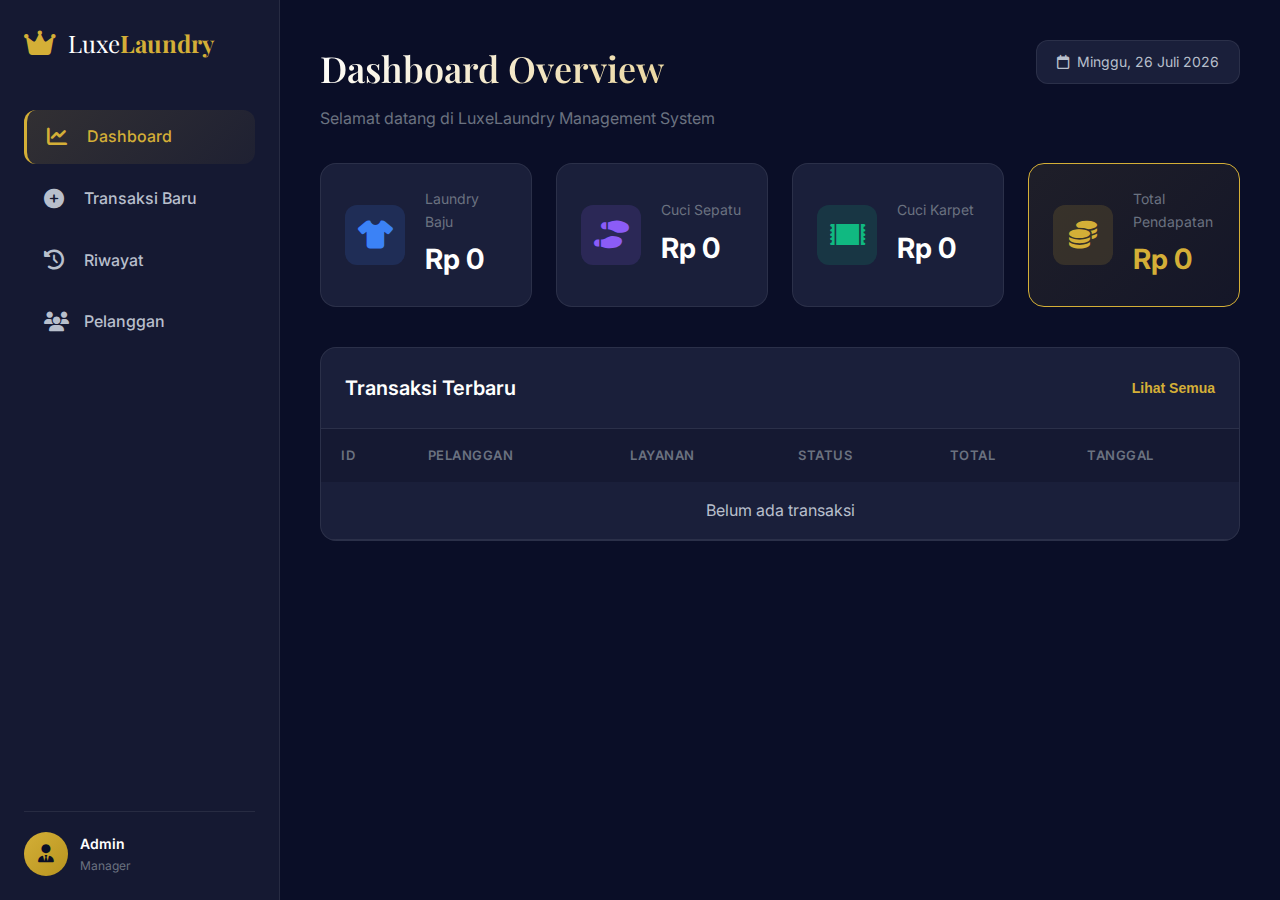
<file: TP S.Data/index.html>
<!DOCTYPE html>
<html lang="id">

<head>
    <meta charset="UTF-8">
    <meta name="viewport" content="width=device-width, initial-scale=1.0">
    <title>LuxeLaundry - Premium Laundry Service</title>
    <link rel="preconnect" href="https://fonts.googleapis.com">
    <link rel="preconnect" href="https://fonts.gstatic.com" crossorigin>
    <link
        href="https://fonts.googleapis.com/css2?family=Inter:wght@300;400;500;600;700;800&family=Playfair+Display:wght@400;600;700&display=swap"
        rel="stylesheet">
    <link rel="stylesheet" href="https://cdnjs.cloudflare.com/ajax/libs/font-awesome/6.5.1/css/all.min.css">
    <link rel="stylesheet" href="style.css">
</head>

<body>
    <!-- Sidebar Navigation -->
    <aside class="sidebar">
        <div class="logo">
            <i class="fas fa-crown"></i>
            <span>Luxe<strong>Laundry</strong></span>
        </div>

        <nav class="nav-menu">
            <a href="#" class="nav-link active" data-page="dashboard">
                <i class="fas fa-chart-line"></i>
                <span>Dashboard</span>
            </a>
            <a href="#" class="nav-link" data-page="transaction">
                <i class="fas fa-plus-circle"></i>
                <span>Transaksi Baru</span>
            </a>
            <a href="#" class="nav-link" data-page="history">
                <i class="fas fa-history"></i>
                <span>Riwayat</span>
            </a>
            <a href="#" class="nav-link" data-page="customers">
                <i class="fas fa-users"></i>
                <span>Pelanggan</span>
            </a>
        </nav>

        <div class="sidebar-footer">
            <div class="user-info">
                <div class="avatar">
                    <i class="fas fa-user-tie"></i>
                </div>
                <div class="user-details">
                    <p class="user-name">Admin</p>
                    <p class="user-role">Manager</p>
                </div>
            </div>
        </div>
    </aside>

    <!-- Main Content -->
    <main class="main-content">
        <!-- Dashboard Page -->
        <section id="dashboard" class="page active">
            <div class="page-header">
                <div>
                    <h1>Dashboard Overview</h1>
                    <p class="subtitle">Selamat datang di LuxeLaundry Management System</p>
                </div>
                <div class="header-actions">
                    <div class="date-display">
                        <i class="far fa-calendar"></i>
                        <span id="current-date"></span>
                    </div>
                </div>
            </div>

            <!-- Stats Cards -->
            <div class="stats-grid">
                <div class="stat-card">
                    <div class="stat-icon blue">
                        <i class="fas fa-tshirt"></i>
                    </div>
                    <div class="stat-info">
                        <p class="stat-label">Laundry Baju</p>
                        <h3 class="stat-value" id="stat-baju">Rp 0</h3>
                    </div>
                </div>

                <div class="stat-card">
                    <div class="stat-icon purple">
                        <i class="fas fa-shoe-prints"></i>
                    </div>
                    <div class="stat-info">
                        <p class="stat-label">Cuci Sepatu</p>
                        <h3 class="stat-value" id="stat-sepatu">Rp 0</h3>
                    </div>
                </div>

                <div class="stat-card">
                    <div class="stat-icon green">
                        <i class="fas fa-rug"></i>
                    </div>
                    <div class="stat-info">
                        <p class="stat-label">Cuci Karpet</p>
                        <h3 class="stat-value" id="stat-karpet">Rp 0</h3>
                    </div>
                </div>

                <div class="stat-card highlight">
                    <div class="stat-icon gold">
                        <i class="fas fa-coins"></i>
                    </div>
                    <div class="stat-info">
                        <p class="stat-label">Total Pendapatan</p>
                        <h3 class="stat-value" id="stat-total">Rp 0</h3>
                    </div>
                </div>
            </div>

            <!-- Recent Transactions -->
            <div class="card">
                <div class="card-header">
                    <h2>Transaksi Terbaru</h2>
                    <button class="btn-text" onclick="switchPage('history')">Lihat Semua</button>
                </div>
                <div class="table-container">
                    <table class="data-table">
                        <thead>
                            <tr>
                                <th>ID</th>
                                <th>Pelanggan</th>
                                <th>Layanan</th>
                                <th>Status</th>
                                <th>Total</th>
                                <th>Tanggal</th>
                            </tr>
                        </thead>
                        <tbody id="recent-transactions">
                            <tr>
                                <td colspan="6" class="empty-state">Belum ada transaksi</td>
                            </tr>
                        </tbody>
                    </table>
                </div>
            </div>
        </section>

        <!-- Transaction Page -->
        <section id="transaction" class="page">
            <div class="page-header">
                <div>
                    <h1>Transaksi Baru</h1>
                    <p class="subtitle">Buat transaksi laundry baru</p>
                </div>
            </div>

            <!-- Service Selection -->
            <div class="service-tabs">
                <button class="service-tab active" data-service="baju">
                    <i class="fas fa-tshirt"></i>
                    <span>Baju</span>
                </button>
                <button class="service-tab" data-service="selimut">
                    <i class="fas fa-bed"></i>
                    <span>Selimut</span>
                </button>
                <button class="service-tab" data-service="bedcover">
                    <i class="fas fa-layer-group"></i>
                    <span>Bed Cover</span>
                </button>
                <button class="service-tab" data-service="sepatu">
                    <i class="fas fa-shoe-prints"></i>
                    <span>Sepatu</span>
                </button>
                <button class="service-tab" data-service="karpet">
                    <i class="fas fa-rug"></i>
                    <span>Karpet</span>
                </button>
                <button class="service-tab" data-service="boneka">
                    <i class="fas fa-teddy-bear"></i>
                    <span>Boneka</span>
                </button>
                <button class="service-tab" data-service="gorden">
                    <i class="fas fa-window-maximize"></i>
                    <span>Gorden</span>
                </button>
                <button class="service-tab" data-service="bantal">
                    <i class="fas fa-couch"></i>
                    <span>Bantal</span>
                </button>
            </div>

            <!-- Transaction Form -->
            <div class="card form-card">
                <form id="transaction-form">
                    <div class="form-grid">
                        <div class="form-group">
                            <label>Nama Pelanggan</label>
                            <input type="text" id="customer-name" placeholder="Masukkan nama pelanggan" required>
                        </div>

                        <div class="form-group">
                            <label>Metode Pembayaran</label>
                            <select id="payment-method">
                                <option value="Cash">Cash</option>
                                <option value="Debit">Debit</option>
                                <option value="E-Wallet">E-Wallet</option>
                            </select>
                        </div>
                    </div>

                    <!-- Dynamic Service Inputs -->
                    <div id="service-inputs"></div>

                    <div class="form-group">
                        <label>Deskripsi / Catatan</label>
                        <textarea id="description" rows="3" placeholder="Catatan tambahan (opsional)"></textarea>
                    </div>

                    <!-- Delivery Option -->
                    <div class="delivery-section">
                        <div class="checkbox-group">
                            <input type="checkbox" id="delivery-check">
                            <label for="delivery-check">Butuh Layanan Antar-Jemput?</label>
                        </div>
                        <div id="delivery-inputs" class="hidden">
                            <div class="form-group">
                                <label>Jarak (km)</label>
                                <input type="number" id="delivery-distance" step="0.1" min="0" value="0">
                                <small>Gratis untuk jarak < 5km. Biaya tambahan Rp 15.000 + Rp 5.000/km untuk jarak>
                                        5km</small>
                            </div>
                        </div>
                    </div>

                    <!-- Total Display -->
                    <div class="total-display">
                        <div class="total-label">Total Pembayaran</div>
                        <div class="total-amount" id="total-amount">Rp 0</div>
                    </div>

                    <div class="form-actions">
                        <button type="button" class="btn btn-secondary" onclick="resetTransactionForm()">Reset</button>
                        <button type="submit" class="btn btn-primary">
                            <i class="fas fa-save"></i>
                            Simpan Transaksi
                        </button>
                    </div>
                </form>
            </div>
        </section>

        <!-- History Page -->
        <section id="history" class="page">
            <div class="page-header">
                <div>
                    <h1>Riwayat Transaksi</h1>
                    <p class="subtitle">Kelola dan lihat semua transaksi</p>
                </div>
                <div class="header-actions">
                    <button class="btn btn-danger" onclick="undoLastTransaction()">
                        <i class="fas fa-undo"></i>
                        Undo Terakhir
                    </button>
                </div>
            </div>

            <div class="card">
                <div class="card-header">
                    <div class="search-box">
                        <i class="fas fa-search"></i>
                        <input type="text" id="search-input" placeholder="Cari transaksi...">
                    </div>
                </div>
                <div class="table-container">
                    <table class="data-table">
                        <thead>
                            <tr>
                                <th>ID</th>
                                <th>Tanggal</th>
                                <th>Pelanggan</th>
                                <th>Layanan</th>
                                <th>Deskripsi</th>
                                <th>Metode</th>
                                <th>Status</th>
                                <th>Total</th>
                                <th>Aksi</th>
                            </tr>
                        </thead>
                        <tbody id="history-table">
                            <tr>
                                <td colspan="9" class="empty-state">Belum ada transaksi</td>
                            </tr>
                        </tbody>
                    </table>
                </div>
            </div>
        </section>

        <!-- Customers Page -->
        <section id="customers" class="page">
            <div class="page-header">
                <div>
                    <h1>Data Pelanggan</h1>
                    <p class="subtitle">Kelola data pelanggan dan member</p>
                </div>
                <div class="header-actions">
                    <button class="btn btn-primary" onclick="openCustomerModal()">
                        <i class="fas fa-user-plus"></i>
                        Tambah Pelanggan
                    </button>
                </div>
            </div>

            <div class="customers-grid" id="customers-grid">
                <div class="empty-state-card">
                    <i class="fas fa-users"></i>
                    <p>Belum ada data pelanggan</p>
                </div>
            </div>
        </section>
    </main>

    <!-- Customer Modal -->
    <div id="customer-modal" class="modal">
        <div class="modal-content">
            <div class="modal-header">
                <h2>Tambah Pelanggan Baru</h2>
                <button class="modal-close" onclick="closeCustomerModal()">
                    <i class="fas fa-times"></i>
                </button>
            </div>
            <form id="customer-form">
                <div class="form-group">
                    <label>Nama Lengkap</label>
                    <input type="text" id="new-customer-name" required>
                </div>
                <div class="form-group">
                    <label>Nomor Telepon</label>
                    <input type="tel" id="new-customer-phone">
                </div>
                <div class="form-group">
                    <label>Alamat</label>
                    <textarea id="new-customer-address" rows="3"></textarea>
                </div>
                <div class="checkbox-group">
                    <input type="checkbox" id="new-customer-member">
                    <label for="new-customer-member">Daftarkan sebagai Member</label>
                </div>
                <div class="form-actions">
                    <button type="button" class="btn btn-secondary" onclick="closeCustomerModal()">Batal</button>
                    <button type="submit" class="btn btn-primary">Simpan</button>
                </div>
            </form>
        </div>
    </div>

    <script src="script.js"></script>
</body>

</html>
</file>
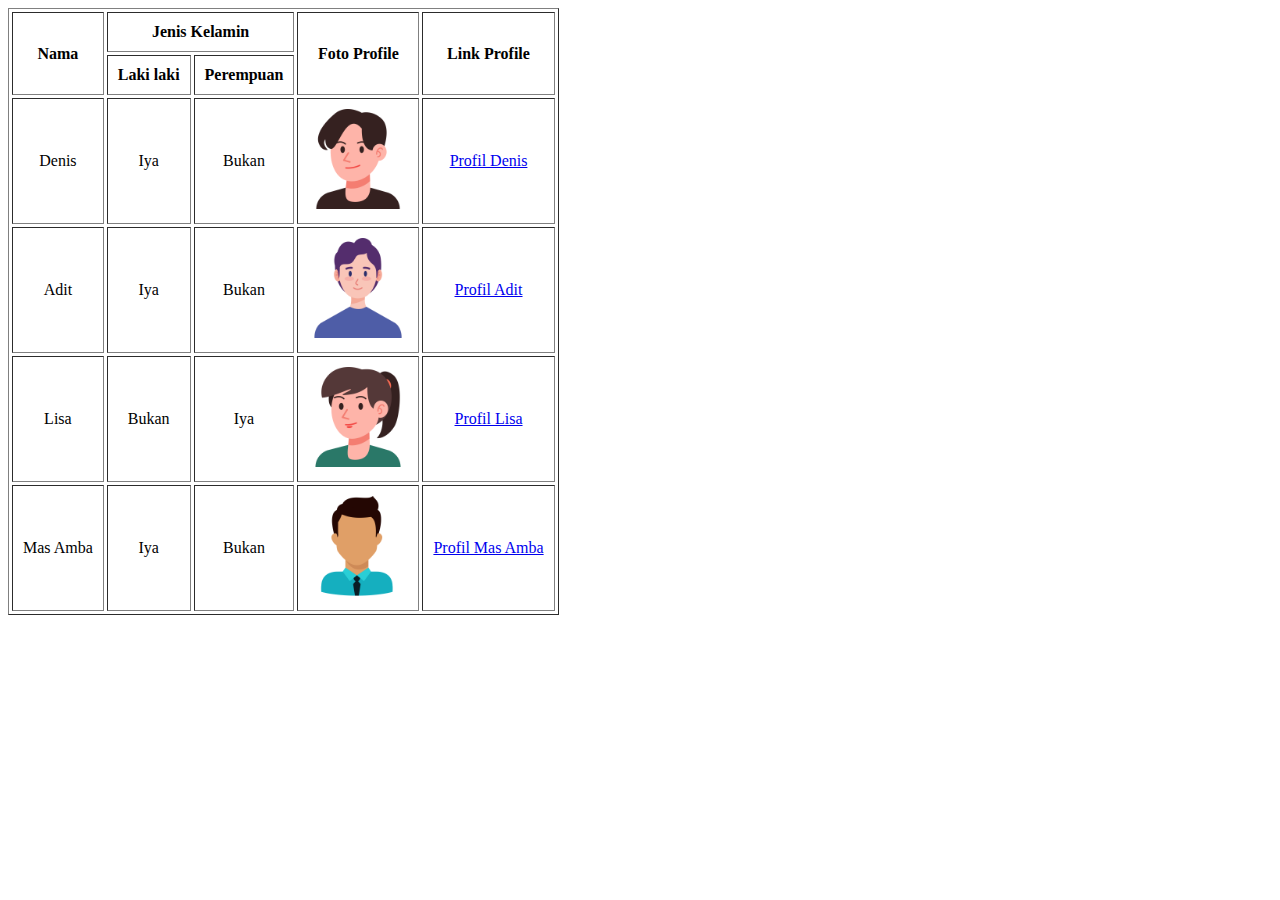
<file: Laprak2.html>
<!DOCTYPE html>
<html> 
    <head>
        <title>

        </title>
    </head>

    <body>
        <table border="1" cellpadding="10" cellspacing="3">
            <thead>
                <tr>
                    <th rowspan="2">Nama</th>
                    <th colspan="2">Jenis Kelamin</th>
                    <th rowspan="2">Foto Profile</th>
                    <th rowspan="2">Link Profile</th>
                </tr>
                <tr>
                    <th>Laki laki</th>
                    <th>Perempuan</th>
                </tr>
            </thead>
            <tbody>
                <tr>
                    <td align="center">Denis</td>
                    <td align="center">Iya</td>
                    <td align="center">Bukan</td>
                    <td align="center"><img  src="./boy(1).png" width="100" alt="Gambar Denis"></td>
                    <td align="center"><a target="_blank" href="denis.html">Profil Denis</a></td>
                </tr>
                <tr>
                    <td align="center">Adit</td>
                    <td align="center">Iya</td>
                    <td align="center">Bukan</td>
                    <td align="center"><img  src="boy1(1).png" width="100" alt="Gambar Adit"></td>
                    <td align="center"><a target="_blank" href="adit.html">Profil Adit</a></td>
                </tr>
                <tr>
                    <td align="center">Lisa</td>
                    <td align="center">Bukan</td>
                    <td align="center">Iya</td>
                    <td align="center"><img  src="girl(1).png" width="100" alt="Gambar Lisa"></td>
                    <td align="center"><a target="_blank" href="lisa.html">Profil Lisa</a></td>
                </tr>
                <tr>
                    <td align="center">Mas Amba</td>
                    <td align="center">Iya</td>
                    <td align="center">Bukan</td>
                    <td align="center"><img  src="man(1).png" width="100" alt="Gambar Mas Amba"></td>
                    <td align="center"><a target="_blank" href="mas amba.html">Profil Mas Amba</a></td>
                </tr>
            </tbody>
        </table>                                                                                        
    </body>
</html>
</file>
<file: TP S.Data/style.css>
/* ===== PREMIUM DESIGN SYSTEM ===== */
:root {
    /* Premium Color Palette */
    --primary-gold: #D4AF37;
    --primary-gold-dark: #B8941F;
    --primary-gold-light: #E8D090;

    --bg-primary: #0A0E27;
    --bg-secondary: #151932;
    --bg-card: #1A1F3A;
    --bg-hover: #242B4A;

    --text-primary: #FFFFFF;
    --text-secondary: #B8BFCC;
    --text-muted: #6B7280;

    --accent-blue: #3B82F6;
    --accent-purple: #8B5CF6;
    --accent-green: #10B981;
    --accent-red: #EF4444;

    --border-color: rgba(255, 255, 255, 0.08);
    --shadow-sm: 0 2px 8px rgba(0, 0, 0, 0.1);
    --shadow-md: 0 4px 16px rgba(0, 0, 0, 0.2);
    --shadow-lg: 0 8px 32px rgba(0, 0, 0, 0.3);

    --radius-sm: 8px;
    --radius-md: 12px;
    --radius-lg: 16px;
    --radius-xl: 24px;

    --transition: all 0.3s cubic-bezier(0.4, 0, 0.2, 1);
}

* {
    margin: 0;
    padding: 0;
    box-sizing: border-box;
}

body {
    font-family: 'Inter', -apple-system, BlinkMacSystemFont, sans-serif;
    background: var(--bg-primary);
    color: var(--text-primary);
    line-height: 1.6;
    overflow: hidden;
}

/* ===== SIDEBAR ===== */
.sidebar {
    position: fixed;
    left: 0;
    top: 0;
    width: 280px;
    height: 100vh;
    background: var(--bg-secondary);
    border-right: 1px solid var(--border-color);
    display: flex;
    flex-direction: column;
    padding: 24px;
    z-index: 100;
}

.logo {
    display: flex;
    align-items: center;
    gap: 12px;
    font-size: 24px;
    font-family: 'Playfair Display', serif;
    margin-bottom: 48px;
    color: var(--text-primary);
}

.logo i {
    color: var(--primary-gold);
    font-size: 28px;
}

.logo strong {
    color: var(--primary-gold);
    font-weight: 700;
}

.nav-menu {
    flex: 1;
    display: flex;
    flex-direction: column;
    gap: 8px;
}

.nav-link {
    display: flex;
    align-items: center;
    gap: 16px;
    padding: 14px 20px;
    border-radius: var(--radius-md);
    color: var(--text-secondary);
    text-decoration: none;
    transition: var(--transition);
    font-weight: 500;
    position: relative;
}

.nav-link i {
    font-size: 20px;
    width: 24px;
}

.nav-link:hover {
    background: var(--bg-hover);
    color: var(--text-primary);
}

.nav-link.active {
    background: linear-gradient(135deg, rgba(212, 175, 55, 0.15), rgba(212, 175, 55, 0.05));
    color: var(--primary-gold);
    border-left: 3px solid var(--primary-gold);
}

.sidebar-footer {
    border-top: 1px solid var(--border-color);
    padding-top: 20px;
}

.user-info {
    display: flex;
    align-items: center;
    gap: 12px;
}

.avatar {
    width: 44px;
    height: 44px;
    border-radius: 50%;
    background: linear-gradient(135deg, var(--primary-gold), var(--primary-gold-dark));
    display: flex;
    align-items: center;
    justify-content: center;
    color: var(--bg-primary);
    font-size: 18px;
}

.user-details {
    flex: 1;
}

.user-name {
    font-weight: 600;
    font-size: 14px;
    color: var(--text-primary);
}

.user-role {
    font-size: 12px;
    color: var(--text-muted);
}

/* ===== MAIN CONTENT ===== */
.main-content {
    margin-left: 280px;
    height: 100vh;
    overflow-y: auto;
    background: var(--bg-primary);
}

.page {
    display: none;
    padding: 40px;
    animation: fadeIn 0.4s ease;
}

.page.active {
    display: block;
}

@keyframes fadeIn {
    from {
        opacity: 0;
        transform: translateY(20px);
    }

    to {
        opacity: 1;
        transform: translateY(0);
    }
}

.page-header {
    display: flex;
    justify-content: space-between;
    align-items: flex-start;
    margin-bottom: 32px;
}

.page-header h1 {
    font-family: 'Playfair Display', serif;
    font-size: 36px;
    font-weight: 600;
    margin-bottom: 8px;
    background: linear-gradient(135deg, var(--text-primary), var(--primary-gold-light));
    -webkit-background-clip: text;
    -webkit-text-fill-color: transparent;
}

.subtitle {
    color: var(--text-muted);
    font-size: 16px;
}

.header-actions {
    display: flex;
    gap: 16px;
    align-items: center;
}

.date-display {
    display: flex;
    align-items: center;
    gap: 8px;
    padding: 10px 20px;
    background: var(--bg-card);
    border-radius: var(--radius-md);
    color: var(--text-secondary);
    font-size: 14px;
    border: 1px solid var(--border-color);
}

/* ===== STATS GRID ===== */
.stats-grid {
    display: grid;
    grid-template-columns: repeat(4, 1fr);
    gap: 24px;
    margin-bottom: 40px;
}

.stat-card {
    background: var(--bg-card);
    border: 1px solid var(--border-color);
    border-radius: var(--radius-lg);
    padding: 24px;
    display: flex;
    align-items: center;
    gap: 20px;
    transition: var(--transition);
    position: relative;
    overflow: hidden;
}

.stat-card::before {
    content: '';
    position: absolute;
    top: 0;
    left: 0;
    right: 0;
    height: 3px;
    background: linear-gradient(90deg, transparent, var(--primary-gold), transparent);
    opacity: 0;
    transition: var(--transition);
}

.stat-card:hover {
    transform: translateY(-4px);
    box-shadow: var(--shadow-lg);
    border-color: var(--primary-gold);
}

.stat-card:hover::before {
    opacity: 1;
}

.stat-card.highlight {
    background: linear-gradient(135deg, rgba(212, 175, 55, 0.1), rgba(212, 175, 55, 0.05));
    border-color: var(--primary-gold);
}

.stat-icon {
    width: 60px;
    height: 60px;
    border-radius: var(--radius-md);
    display: flex;
    align-items: center;
    justify-content: center;
    font-size: 28px;
}

.stat-icon.blue {
    background: rgba(59, 130, 246, 0.15);
    color: var(--accent-blue);
}

.stat-icon.purple {
    background: rgba(139, 92, 246, 0.15);
    color: var(--accent-purple);
}

.stat-icon.green {
    background: rgba(16, 185, 129, 0.15);
    color: var(--accent-green);
}

.stat-icon.gold {
    background: rgba(212, 175, 55, 0.15);
    color: var(--primary-gold);
}

.stat-info {
    flex: 1;
}

.stat-label {
    font-size: 14px;
    color: var(--text-muted);
    margin-bottom: 4px;
}

.stat-value {
    font-size: 28px;
    font-weight: 700;
    color: var(--text-primary);
}

.stat-card.highlight .stat-value {
    color: var(--primary-gold);
}

/* ===== CARDS ===== */
.card {
    background: var(--bg-card);
    border: 1px solid var(--border-color);
    border-radius: var(--radius-lg);
    overflow: hidden;
    margin-bottom: 24px;
}

.card-header {
    padding: 24px;
    border-bottom: 1px solid var(--border-color);
    display: flex;
    justify-content: space-between;
    align-items: center;
}

.card-header h2 {
    font-size: 20px;
    font-weight: 600;
}

/* ===== BUTTONS ===== */
.btn {
    padding: 12px 24px;
    border-radius: var(--radius-md);
    border: none;
    font-weight: 600;
    font-size: 14px;
    cursor: pointer;
    transition: var(--transition);
    display: inline-flex;
    align-items: center;
    gap: 8px;
    font-family: 'Inter', sans-serif;
}

.btn-primary {
    background: linear-gradient(135deg, var(--primary-gold), var(--primary-gold-dark));
    color: var(--bg-primary);
}

.btn-primary:hover {
    transform: translateY(-2px);
    box-shadow: 0 8px 24px rgba(212, 175, 55, 0.4);
}

.btn-secondary {
    background: var(--bg-hover);
    color: var(--text-primary);
    border: 1px solid var(--border-color);
}

.btn-secondary:hover {
    background: var(--bg-card);
    border-color: var(--primary-gold);
}

.btn-danger {
    background: rgba(239, 68, 68, 0.15);
    color: var(--accent-red);
}

.btn-danger:hover {
    background: rgba(239, 68, 68, 0.25);
}

.btn-text {
    background: none;
    border: none;
    color: var(--primary-gold);
    cursor: pointer;
    font-weight: 600;
    font-size: 14px;
    transition: var(--transition);
}

.btn-text:hover {
    color: var(--primary-gold-light);
}

/* ===== SERVICE TABS ===== */
.service-tabs {
    display: flex;
    gap: 12px;
    margin-bottom: 32px;
    overflow-x: auto;
    padding-bottom: 8px;
}

.service-tab {
    padding: 12px 24px;
    border-radius: var(--radius-xl);
    border: 1px solid var(--border-color);
    background: var(--bg-card);
    color: var(--text-secondary);
    cursor: pointer;
    transition: var(--transition);
    display: flex;
    align-items: center;
    gap: 10px;
    font-weight: 500;
    white-space: nowrap;
}

.service-tab:hover {
    border-color: var(--primary-gold);
    color: var(--text-primary);
}

.service-tab.active {
    background: linear-gradient(135deg, var(--primary-gold), var(--primary-gold-dark));
    color: var(--bg-primary);
    border-color: var(--primary-gold);
}

/* ===== FORMS ===== */
.form-card {
    max-width: 900px;
    margin: 0 auto;
    padding: 32px;
}

.form-grid {
    display: grid;
    grid-template-columns: repeat(2, 1fr);
    gap: 24px;
}

.form-group {
    margin-bottom: 24px;
}

.form-group label {
    display: block;
    font-weight: 500;
    margin-bottom: 8px;
    color: var(--text-secondary);
    font-size: 14px;
}

input,
select,
textarea {
    width: 100%;
    padding: 12px 16px;
    background: var(--bg-secondary);
    border: 1px solid var(--border-color);
    border-radius: var(--radius-md);
    color: var(--text-primary);
    font-family: 'Inter', sans-serif;
    font-size: 14px;
    transition: var(--transition);
}

input:focus,
select:focus,
textarea:focus {
    outline: none;
    border-color: var(--primary-gold);
    box-shadow: 0 0 0 3px rgba(212, 175, 55, 0.1);
}

.checkbox-group {
    display: flex;
    align-items: center;
    gap: 10px;
    margin: 20px 0;
}

.checkbox-group input[type="checkbox"] {
    width: auto;
}

.delivery-section {
    background: var(--bg-secondary);
    padding: 20px;
    border-radius: var(--radius-md);
    margin: 24px 0;
}

.total-display {
    background: linear-gradient(135deg, rgba(212, 175, 55, 0.1), rgba(212, 175, 55, 0.05));
    border: 2px solid var(--primary-gold);
    border-radius: var(--radius-lg);
    padding: 24px;
    margin: 32px 0;
    text-align: center;
}

.total-label {
    font-size: 14px;
    color: var(--text-muted);
    margin-bottom: 8px;
}

.total-amount {
    font-size: 36px;
    font-weight: 700;
    color: var(--primary-gold);
    font-family: 'Playfair Display', serif;
}

.form-actions {
    display: flex;
    justify-content: flex-end;
    gap: 16px;
    margin-top: 32px;
}

/* ===== TABLES ===== */
.table-container {
    overflow-x: auto;
}

.data-table {
    width: 100%;
    border-collapse: collapse;
}

.data-table th {
    text-align: left;
    padding: 16px 20px;
    background: var(--bg-secondary);
    color: var(--text-muted);
    font-weight: 600;
    font-size: 13px;
    text-transform: uppercase;
    letter-spacing: 0.5px;
}

.data-table td {
    padding: 16px 20px;
    border-bottom: 1px solid var(--border-color);
    color: var(--text-secondary);
}

.data-table tr:hover {
    background: var(--bg-hover);
}

.status-badge {
    padding: 6px 12px;
    border-radius: 20px;
    font-size: 12px;
    font-weight: 600;
    display: inline-block;
}

.status-process {
    background: rgba(212, 175, 55, 0.15);
    color: var(--primary-gold);
}

.status-done {
    background: rgba(16, 185, 129, 0.15);
    color: var(--accent-green);
}

.status-taken {
    background: rgba(107, 114, 128, 0.15);
    color: var(--text-muted);
}

.empty-state {
    text-align: center;
    padding: 60px 20px;
    color: var(--text-muted);
}

/* ===== SEARCH BOX ===== */
.search-box {
    position: relative;
    max-width: 400px;
}

.search-box i {
    position: absolute;
    left: 16px;
    top: 50%;
    transform: translateY(-50%);
    color: var(--text-muted);
}

.search-box input {
    padding-left: 44px;
}

/* ===== CUSTOMERS GRID ===== */
.customers-grid {
    display: grid;
    grid-template-columns: repeat(auto-fill, minmax(280px, 1fr));
    gap: 24px;
}

.customer-card {
    background: var(--bg-card);
    border: 1px solid var(--border-color);
    border-radius: var(--radius-lg);
    padding: 24px;
    transition: var(--transition);
    position: relative;
}

.customer-card:hover {
    transform: translateY(-4px);
    box-shadow: var(--shadow-md);
    border-color: var(--primary-gold);
}

.customer-card.member::before {
    content: 'MEMBER';
    position: absolute;
    top: 16px;
    right: 16px;
    background: var(--primary-gold);
    color: var(--bg-primary);
    padding: 4px 12px;
    border-radius: 20px;
    font-size: 11px;
    font-weight: 700;
}

.empty-state-card {
    grid-column: 1 / -1;
    text-align: center;
    padding: 80px 20px;
    color: var(--text-muted);
}

.empty-state-card i {
    font-size: 64px;
    margin-bottom: 16px;
    opacity: 0.3;
}

/* ===== MODAL ===== */
.modal {
    display: none;
    position: fixed;
    top: 0;
    left: 0;
    right: 0;
    bottom: 0;
    background: rgba(0, 0, 0, 0.7);
    backdrop-filter: blur(8px);
    z-index: 1000;
    align-items: center;
    justify-content: center;
}

.modal.active {
    display: flex;
}

.modal-content {
    background: var(--bg-card);
    border: 1px solid var(--border-color);
    border-radius: var(--radius-lg);
    width: 90%;
    max-width: 500px;
    max-height: 90vh;
    overflow-y: auto;
    animation: modalSlideIn 0.3s ease;
}

@keyframes modalSlideIn {
    from {
        opacity: 0;
        transform: translateY(-50px);
    }

    to {
        opacity: 1;
        transform: translateY(0);
    }
}

.modal-header {
    padding: 24px;
    border-bottom: 1px solid var(--border-color);
    display: flex;
    justify-content: space-between;
    align-items: center;
}

.modal-header h2 {
    font-size: 20px;
}

.modal-close {
    background: none;
    border: none;
    color: var(--text-muted);
    font-size: 20px;
    cursor: pointer;
    transition: var(--transition);
}

.modal-close:hover {
    color: var(--text-primary);
}

.modal-content form {
    padding: 24px;
}

/* ===== UTILITIES ===== */
.hidden {
    display: none !important;
}

small {
    display: block;
    margin-top: 6px;
    color: var(--text-muted);
    font-size: 12px;
}

/* ===== SCROLLBAR ===== */
::-webkit-scrollbar {
    width: 8px;
    height: 8px;
}

::-webkit-scrollbar-track {
    background: var(--bg-secondary);
}

::-webkit-scrollbar-thumb {
    background: var(--bg-hover);
    border-radius: 4px;
}

::-webkit-scrollbar-thumb:hover {
    background: var(--primary-gold);
}

/* ===== RESPONSIVE ===== */
@media (max-width: 1200px) {
    .stats-grid {
        grid-template-columns: repeat(2, 1fr);
    }
}

@media (max-width: 768px) {
    .sidebar {
        width: 240px;
    }

    .main-content {
        margin-left: 240px;
    }

    .stats-grid {
        grid-template-columns: 1fr;
    }

    .form-grid {
        grid-template-columns: 1fr;
    }
}
</file>
